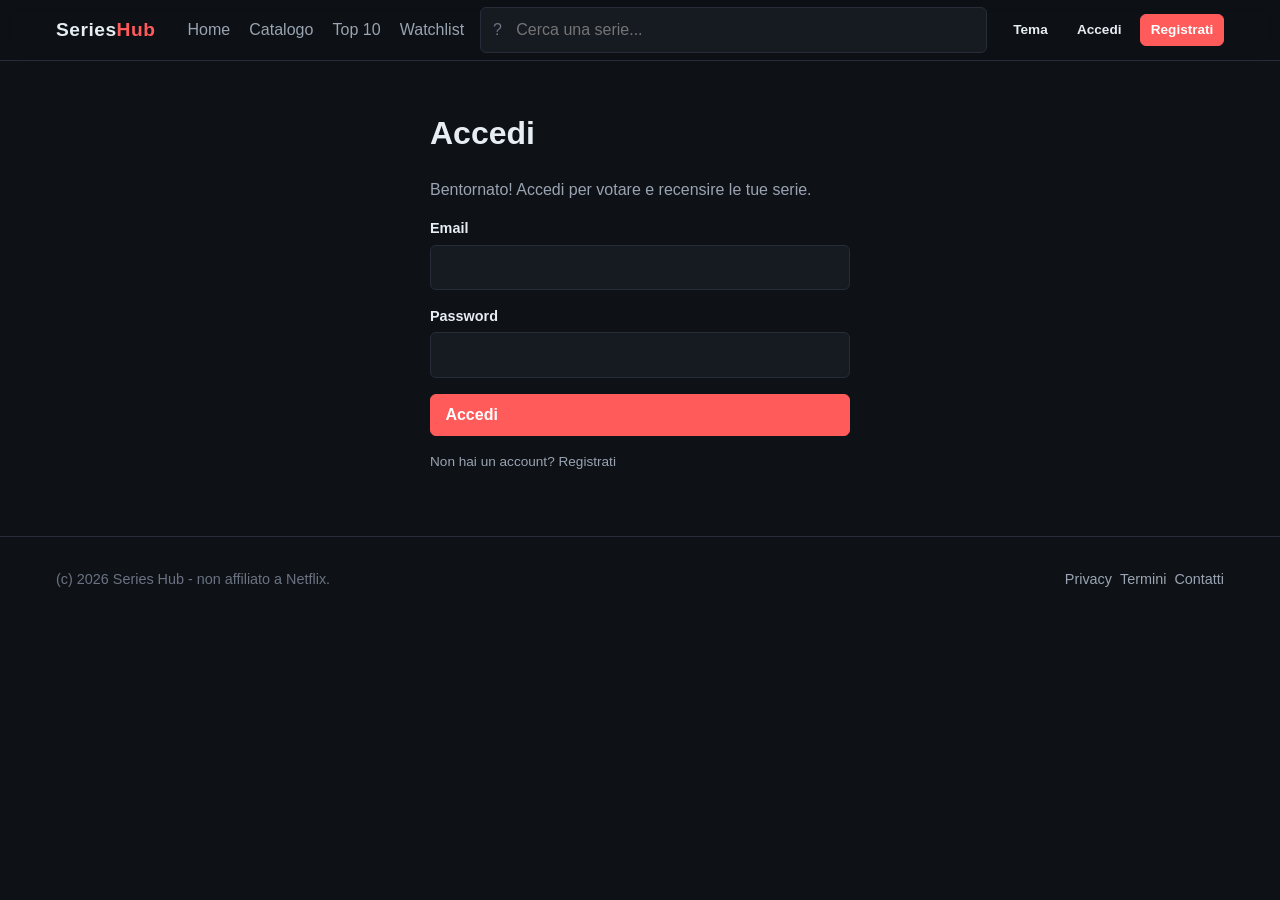
<file: src/frontend/login.html>
<!DOCTYPE html>
<html lang="it">
<head>
  <meta charset="UTF-8" />
  <meta name="viewport" content="width=device-width, initial-scale=1" />
  <title>Accedi - Series Hub</title>
  <link rel="stylesheet" href="css/styles.css" />
</head>
<body>
  <header id="navbar" class="navbar"></header>

  <main class="container">
    <form class="form" id="login-form">
      <h1>Accedi</h1>
      <p class="muted">Bentornato! Accedi per votare e recensire le tue serie.</p>

      <div class="form-row">
        <label for="email">Email</label>
        <input type="email" id="email" name="email" required autocomplete="email" />
      </div>
      <div class="form-row">
        <label for="password">Password</label>
        <input type="password" id="password" name="password" required autocomplete="current-password" />
      </div>
      <div class="form-row">
        <button type="submit" class="btn btn-primary" style="width:100%;">Accedi</button>
      </div>
      <p class="helper">Non hai un account? <a href="register.html">Registrati</a></p>
      <p class="helper" id="error-msg" style="color: var(--accent); display:none;"></p>
    </form>
  </main>

  <footer id="footer" class="footer"></footer>

  <script src="js/data.js"></script>
  <script src="js/storage.js"></script>
  <script src="js/main.js"></script>
  <script>
    document.getElementById("login-form").addEventListener("submit", e => {
      e.preventDefault();
      const email = document.getElementById("email").value.trim().toLowerCase();
      const password = document.getElementById("password").value;
      const users = Storage_.getUsers();
      const user = users.find(u => u.email === email && u.password === password);
      const err = document.getElementById("error-msg");
      if (!user) {
        err.style.display = "block";
        err.textContent = "Credenziali non valide.";
        return;
      }
      Storage_.setUser({ username: user.username, email: user.email });
      SH.toast("Accesso effettuato");
      setTimeout(() => location.href = "index.html", 400);
    });
  </script>
</body>
</html>
</file>
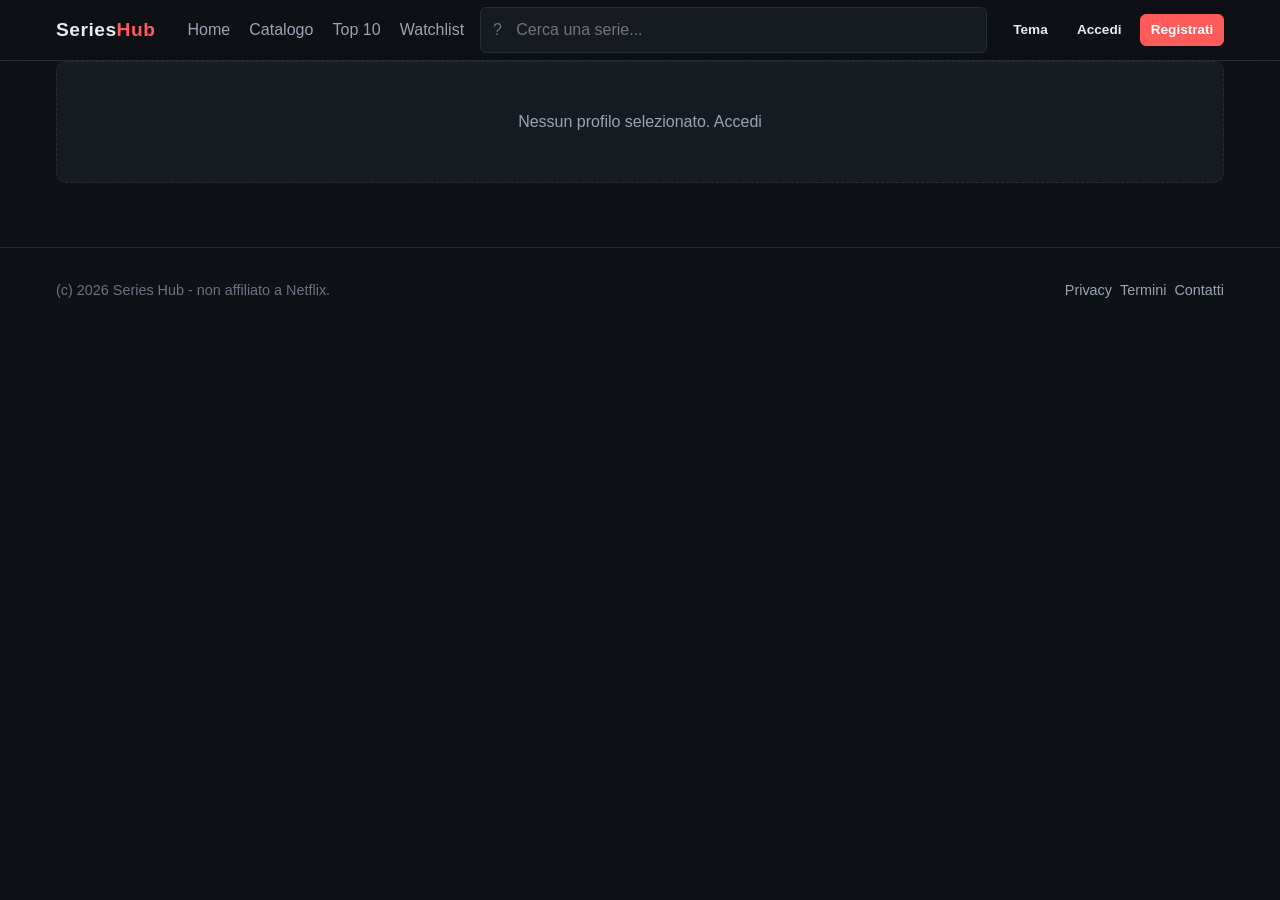
<file: src/frontend/profile.html>
<!DOCTYPE html>
<html lang="it">
<head>
  <meta charset="UTF-8" />
  <meta name="viewport" content="width=device-width, initial-scale=1" />
  <title>Profilo - Series Hub</title>
  <link rel="stylesheet" href="css/styles.css" />
</head>
<body>
  <header id="navbar" class="navbar"></header>

  <main class="container" id="content">
    <div class="empty">Caricamento...</div>
  </main>

  <footer id="footer" class="footer"></footer>

  <script src="js/data.js"></script>
  <script src="js/storage.js"></script>
  <script src="js/main.js"></script>
  <script>
    document.addEventListener("DOMContentLoaded", () => {
      const u = SH.getQuery("u");
      const me = Storage_.getUser();
      const username = u || me?.username;
      const root = document.getElementById("content");

      if (!username) {
        root.innerHTML = `<div class="empty">Nessun profilo selezionato. <a href="login.html">Accedi</a></div>`;
        return;
      }

      // Recensioni dell'utente: somma seed + locali
      const seedReviews = (window.SEED_REVIEWS || []).filter(r => r.user === username);
      const ownReviews = Storage_.getUserReviews().filter(r => r.user === username);
      const reviews = [...ownReviews, ...seedReviews]
        .sort((a, b) => (b.date || "").localeCompare(a.date || ""));

      // Watchlist solo per il proprio profilo
      const isMe = me?.username === username;
      const watchlist = isMe ? Storage_.getWatchlist() : {};
      const wlIds = Object.keys(watchlist);

      const avgRating = reviews.length
        ? (reviews.reduce((sum, r) => sum + r.rating, 0) / reviews.length).toFixed(1)
        : "-";

      // Genere preferito
      let favGenre = "-";
      if (reviews.length) {
        const tally = {};
        reviews.forEach(r => {
          const s = SH.findSeries(r.seriesId);
          if (!s) return;
          s.genres.forEach(g => { tally[g] = (tally[g] || 0) + 1; });
        });
        const top = Object.entries(tally).sort((a, b) => b[1] - a[1])[0];
        if (top) favGenre = top[0];
      }

      root.innerHTML = `
        <section class="profile-head">
          <div class="profile-avatar">${username.charAt(0).toUpperCase()}</div>
          <div>
            <h1 style="margin:0;">@${SH.escapeHtml(username)}</h1>
            <div class="muted">Membro della community</div>
            <div class="profile-stats">
              <div><div class="stat-num">${reviews.length}</div><div class="stat-label">Recensioni</div></div>
              <div><div class="stat-num">${avgRating}</div><div class="stat-label">Voto medio</div></div>
              <div><div class="stat-num">${wlIds.length}</div><div class="stat-label">In watchlist</div></div>
              <div><div class="stat-num">${SH.escapeHtml(favGenre)}</div><div class="stat-label">Genere preferito</div></div>
            </div>
          </div>
          <span class="spacer"></span>
          ${isMe ? `<button class="btn btn-ghost" id="logout2">Esci</button>` : `<button class="btn btn-primary">Segui</button>`}
        </section>

        <nav class="tabs">
          <button class="tab active" data-tab="reviews">Recensioni</button>
          ${isMe ? `<button class="tab" data-tab="watchlist">Watchlist</button>` : ""}
        </nav>

        <section class="tab-panel active" data-panel="reviews">
          ${reviews.length ? reviews.map(r => {
            const s = SH.findSeries(r.seriesId);
            if (!s) return "";
            return `
              <div class="review">
                <div class="review-head">
                  <a href="series-detail.html?id=${s.id}" style="display:flex;gap:.6rem;align-items:center;">
                    <div class="card-poster" style="width:44px;aspect-ratio:2/3;${SH.posterStyle(s)};border-radius:6px;font-size:.9rem;">${s.title.charAt(0)}</div>
                    <strong>${SH.escapeHtml(s.title)}</strong>
                  </a>
                  <span class="review-rating">${r.rating}/10</span>
                  <span class="review-date">${r.date || ""}</span>
                </div>
                <div class="review-body">${SH.escapeHtml(r.body || "")}</div>
              </div>`;
          }).join("") : `<div class="empty">Nessuna recensione ancora.</div>`}
        </section>

        ${isMe ? `
          <section class="tab-panel" data-panel="watchlist">
            ${wlIds.length
              ? `<div class="grid">${wlIds.map(id => {
                  const s = SH.findSeries(id); return s ? SH.seriesCard(s) : "";
                }).join("")}</div>`
              : `<div class="empty">Watchlist vuota. <a href="series.html">Esplora il catalogo</a></div>`
            }
          </section>` : ""}
      `;

      document.querySelectorAll(".tab").forEach(tab => {
        tab.addEventListener("click", () => {
          document.querySelectorAll(".tab").forEach(t => t.classList.remove("active"));
          document.querySelectorAll(".tab-panel").forEach(p => p.classList.remove("active"));
          tab.classList.add("active");
          document.querySelector(`[data-panel="${tab.dataset.tab}"]`).classList.add("active");
        });
      });

      document.getElementById("logout2")?.addEventListener("click", () => {
        Storage_.setUser(null);
        location.href = "index.html";
      });
    });
  </script>
</body>
</html>
</file>
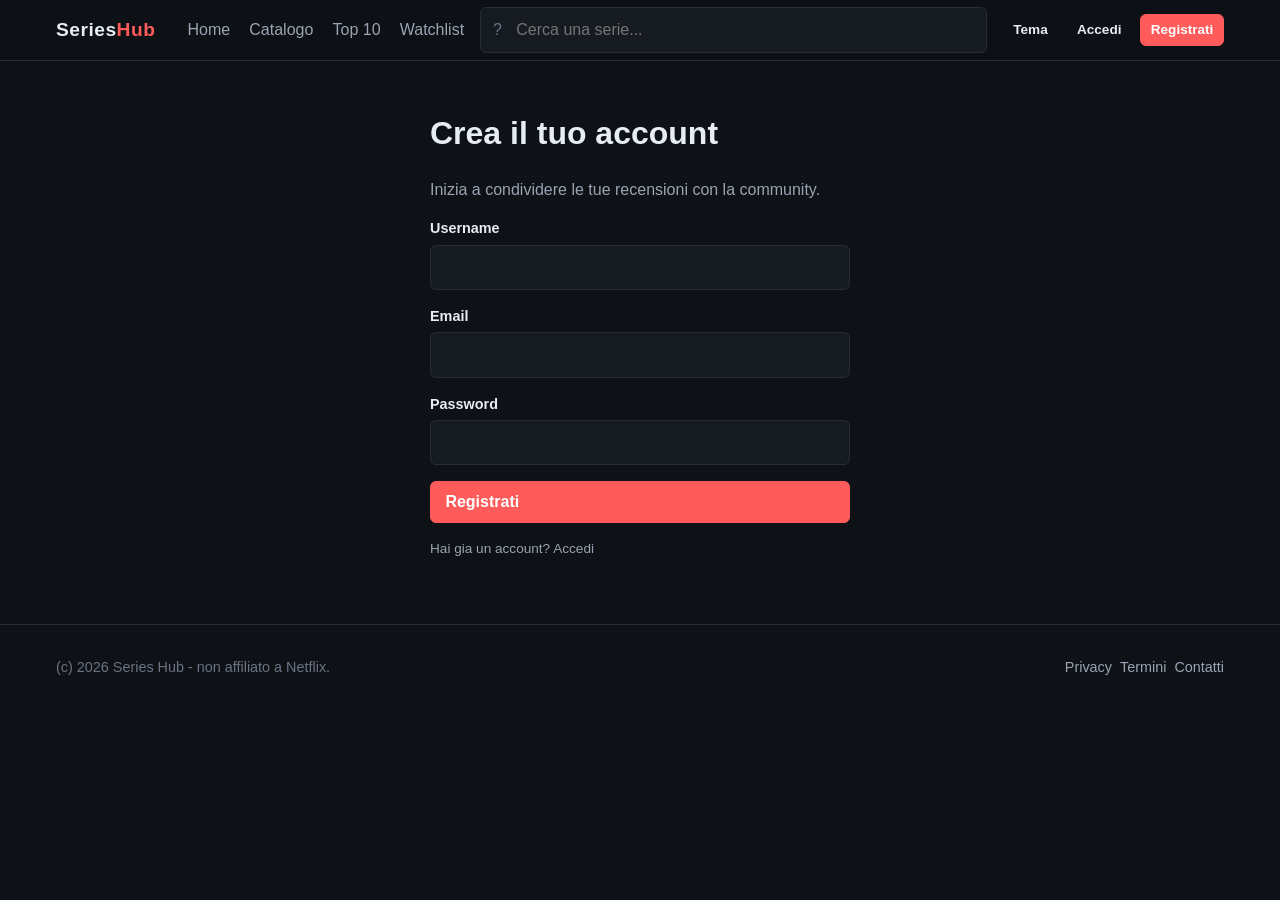
<file: src/frontend/register.html>
<!DOCTYPE html>
<html lang="it">
<head>
  <meta charset="UTF-8" />
  <meta name="viewport" content="width=device-width, initial-scale=1" />
  <title>Registrati - Series Hub</title>
  <link rel="stylesheet" href="css/styles.css" />
</head>
<body>
  <header id="navbar" class="navbar"></header>

  <main class="container">
    <form class="form" id="register-form">
      <h1>Crea il tuo account</h1>
      <p class="muted">Inizia a condividere le tue recensioni con la community.</p>

      <div class="form-row">
        <label for="username">Username</label>
        <input type="text" id="username" name="username" required minlength="3" maxlength="20" pattern="[a-zA-Z0-9_]+" />
      </div>
      <div class="form-row">
        <label for="email">Email</label>
        <input type="email" id="email" name="email" required autocomplete="email" />
      </div>
      <div class="form-row">
        <label for="password">Password</label>
        <input type="password" id="password" name="password" required minlength="6" autocomplete="new-password" />
      </div>
      <div class="form-row">
        <button type="submit" class="btn btn-primary" style="width:100%;">Registrati</button>
      </div>
      <p class="helper">Hai gia un account? <a href="login.html">Accedi</a></p>
      <p class="helper" id="error-msg" style="color: var(--accent); display:none;"></p>
    </form>
  </main>

  <footer id="footer" class="footer"></footer>

  <script src="js/data.js"></script>
  <script src="js/storage.js"></script>
  <script src="js/main.js"></script>
  <script>
    document.getElementById("register-form").addEventListener("submit", e => {
      e.preventDefault();
      const username = document.getElementById("username").value.trim();
      const email = document.getElementById("email").value.trim().toLowerCase();
      const password = document.getElementById("password").value;
      const err = document.getElementById("error-msg");

      const users = Storage_.getUsers();
      if (users.find(u => u.email === email)) {
        err.style.display = "block";
        err.textContent = "Email gia registrata.";
        return;
      }
      if (users.find(u => u.username.toLowerCase() === username.toLowerCase())) {
        err.style.display = "block";
        err.textContent = "Username gia in uso.";
        return;
      }

      users.push({ username, email, password, createdAt: new Date().toISOString() });
      Storage_.saveUsers(users);
      Storage_.setUser({ username, email });
      SH.toast("Benvenuto su Series Hub!");
      setTimeout(() => location.href = "index.html", 500);
    });
  </script>
</body>
</html>
</file>
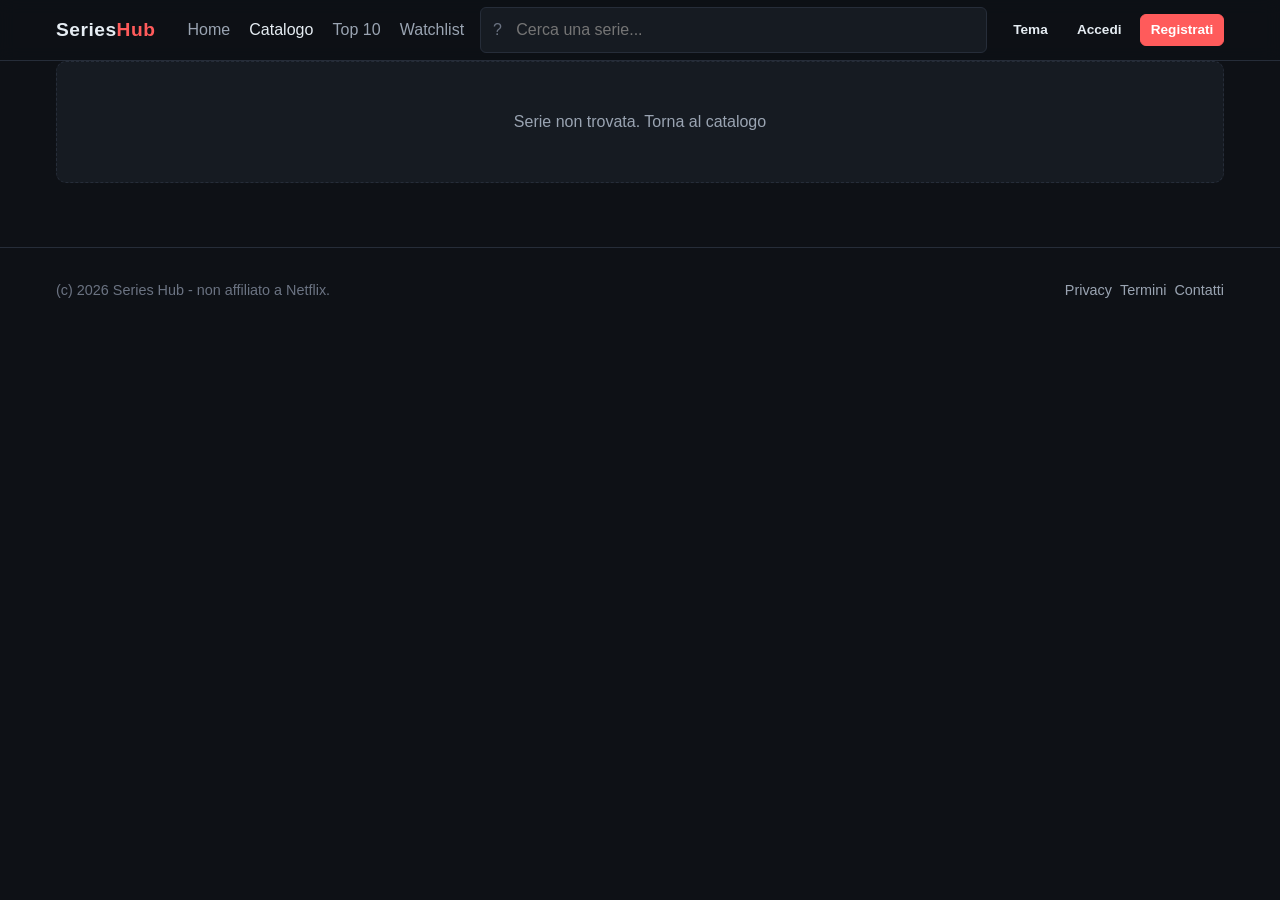
<file: src/frontend/series-detail.html>
<!DOCTYPE html>
<html lang="it">
<head>
  <meta charset="UTF-8" />
  <meta name="viewport" content="width=device-width, initial-scale=1" />
  <title>Dettaglio serie - Series Hub</title>
  <link rel="stylesheet" href="css/styles.css" />
</head>
<body data-route="series">
  <header id="navbar" class="navbar"></header>

  <main class="container" id="content">
    <div class="empty">Caricamento...</div>
  </main>

  <footer id="footer" class="footer"></footer>

  <script src="js/data.js"></script>
  <script src="js/storage.js"></script>
  <script src="js/main.js"></script>
  <script>
    document.addEventListener("DOMContentLoaded", () => {
      const id = SH.getQuery("id");
      const s = SH.findSeries(id);
      const root = document.getElementById("content");

      if (!s) {
        root.innerHTML = `<div class="empty">Serie non trovata. <a href="series.html">Torna al catalogo</a></div>`;
        return;
      }

      document.title = `${s.title} - Series Hub`;

      const user = Storage_.getUser();
      const wl = Storage_.getWatchlist()[s.id];
      const myReview = Storage_.getUserReviews().find(r => r.seriesId === s.id && r.user === user?.username);

      root.innerHTML = `
        <article class="series-hero">
          <div class="series-hero-backdrop" style="background: linear-gradient(120deg, ${s.color1}, ${s.color2});">
            <img src="${SH.backdropUrl(s)}" alt="" onerror="this.remove()" class="series-hero-img" />
          </div>
          <div class="series-hero-body">
            <div class="series-poster" style="${SH.posterStyle(s)}">
              ${SH.posterImg(s)}
              <span class="poster-fallback">${s.title.charAt(0)}</span>
            </div>
            <div class="series-info">
              <h1>${SH.escapeHtml(s.title)}</h1>
              <div class="muted">${s.year} - ${s.seasons} stagioni - ${s.status}</div>
              <div class="series-rating-big">* ${s.avgRating.toFixed(1)} <small>(${s.reviewsCount.toLocaleString("it-IT")} voti)</small></div>
              <div class="series-tags">
                ${s.genres.map(g => `<span class="tag">${g}</span>`).join("")}
              </div>
              <p>${SH.escapeHtml(s.synopsis)}</p>
              <div class="row">
                <select id="watchlist-select" style="max-width:220px;">
                  <option value="">+ Aggiungi a watchlist</option>
                  <option value="planned">Da vedere</option>
                  <option value="watching">In corso</option>
                  <option value="completed">Completata</option>
                  <option value="dropped">Abbandonata</option>
                </select>
              </div>
            </div>
          </div>
        </article>

        <nav class="tabs" role="tablist">
          <button class="tab active" data-tab="overview">Overview</button>
          <button class="tab" data-tab="reviews">Recensioni</button>
          <button class="tab" data-tab="threads">Discussioni</button>
          <button class="tab" data-tab="cast">Cast</button>
        </nav>

        <section class="tab-panel active" data-panel="overview">
          <p class="muted">Sinossi</p>
          <p>${SH.escapeHtml(s.synopsis)}</p>
          <p class="muted">Dettagli</p>
          <ul>
            <li>Anno di uscita: ${s.year}</li>
            <li>Stagioni: ${s.seasons}</li>
            <li>Stato: ${s.status}</li>
            <li>Generi: ${s.genres.join(", ")}</li>
          </ul>
        </section>

        <section class="tab-panel" data-panel="reviews">
          <div id="review-form-wrap"></div>
          <h3 style="margin-top:1.5rem;">Recensioni della community</h3>
          <div id="reviews-list"></div>
        </section>

        <section class="tab-panel" data-panel="threads">
          <div class="empty">Le discussioni saranno disponibili presto. Sarai il primo a poter aprire un thread!</div>
        </section>

        <section class="tab-panel" data-panel="cast">
          <ul>${s.cast.map(c => `<li>${SH.escapeHtml(c)}</li>`).join("")}</ul>
        </section>
      `;

      const wlSelect = document.getElementById("watchlist-select");
      if (wl) wlSelect.value = wl.status;
      wlSelect.addEventListener("change", e => {
        if (!Storage_.getUser()) {
          SH.toast("Accedi per gestire la watchlist");
          location.href = "login.html";
          return;
        }
        const v = e.target.value || null;
        Storage_.setWatchStatus(s.id, v);
        SH.toast(v ? "Aggiunta alla watchlist" : "Rimossa dalla watchlist");
      });

      // Tabs
      document.querySelectorAll(".tab").forEach(tab => {
        tab.addEventListener("click", () => {
          document.querySelectorAll(".tab").forEach(t => t.classList.remove("active"));
          document.querySelectorAll(".tab-panel").forEach(p => p.classList.remove("active"));
          tab.classList.add("active");
          document.querySelector(`[data-panel="${tab.dataset.tab}"]`).classList.add("active");
        });
      });

      // Form recensione
      const formWrap = document.getElementById("review-form-wrap");
      if (!user) {
        formWrap.innerHTML = `<div class="empty"><a href="login.html">Accedi</a> per scrivere la tua recensione.</div>`;
      } else {
        let currentRating = myReview?.rating || 0;
        formWrap.innerHTML = `
          <form id="review-form" class="review">
            <div class="review-head">
              <strong>${myReview ? "Modifica la tua recensione" : "Scrivi la tua recensione"}</strong>
            </div>
            <div class="form-row">
              <label>Voto: <span id="rating-display">${currentRating || "-"}/10</span></label>
              <div class="rating-input" id="rating-input">
                ${Array.from({ length: 10 }, (_, i) =>
                  `<button type="button" data-v="${i+1}" class="${i+1 <= currentRating ? "active" : ""}">*</button>`
                ).join("")}
              </div>
            </div>
            <div class="form-row">
              <textarea id="review-body" rows="3" placeholder="Cosa ne pensi?">${SH.escapeHtml(myReview?.body || "")}</textarea>
            </div>
            <div class="form-row row">
              <label><input type="checkbox" id="review-spoiler" ${myReview?.spoiler ? "checked" : ""} style="width:auto;"> Contiene spoiler</label>
              <span class="spacer"></span>
              <button type="submit" class="btn btn-primary">Pubblica</button>
            </div>
          </form>
        `;

        const ratingInput = document.getElementById("rating-input");
        ratingInput.addEventListener("click", e => {
          const btn = e.target.closest("button[data-v]");
          if (!btn) return;
          currentRating = parseInt(btn.dataset.v, 10);
          ratingInput.querySelectorAll("button").forEach(b => {
            b.classList.toggle("active", parseInt(b.dataset.v, 10) <= currentRating);
          });
          document.getElementById("rating-display").textContent = currentRating + "/10";
        });

        document.getElementById("review-form").addEventListener("submit", e => {
          e.preventDefault();
          if (!currentRating) { SH.toast("Scegli un voto"); return; }
          const body = document.getElementById("review-body").value.trim();
          Storage_.saveUserReview({
            seriesId: s.id,
            user: user.username,
            rating: currentRating,
            body,
            spoiler: document.getElementById("review-spoiler").checked,
            date: new Date().toISOString().slice(0, 10),
            votes: 0
          });
          SH.toast("Recensione salvata");
          renderReviews();
        });
      }

      function renderReviews() {
        const list = Storage_.getReviewsForSeries(s.id);
        const el = document.getElementById("reviews-list");
        if (!list.length) {
          el.innerHTML = `<div class="empty">Nessuna recensione. Sii il primo a scriverne una!</div>`;
          return;
        }
        el.innerHTML = list.map(r => `
          <div class="review">
            <div class="review-head">
              <div class="avatar">${r.user.charAt(0).toUpperCase()}</div>
              <div class="review-user">@${SH.escapeHtml(r.user)}</div>
              <div class="review-rating">${r.rating}/10</div>
              <div class="review-date">${r.date || ""}</div>
            </div>
            ${r.spoiler
              ? `<div class="review-body spoiler" onclick="this.classList.add('revealed')" title="Click per mostrare lo spoiler">${SH.escapeHtml(r.body)}</div>`
              : `<div class="review-body">${SH.escapeHtml(r.body)}</div>`}
            <div class="review-actions">
              <button>^ ${r.votes ?? 0}</button>
              <button>v</button>
              <button>Rispondi</button>
            </div>
          </div>
        `).join("");
      }
      renderReviews();
    });
  </script>
</body>
</html>
</file>
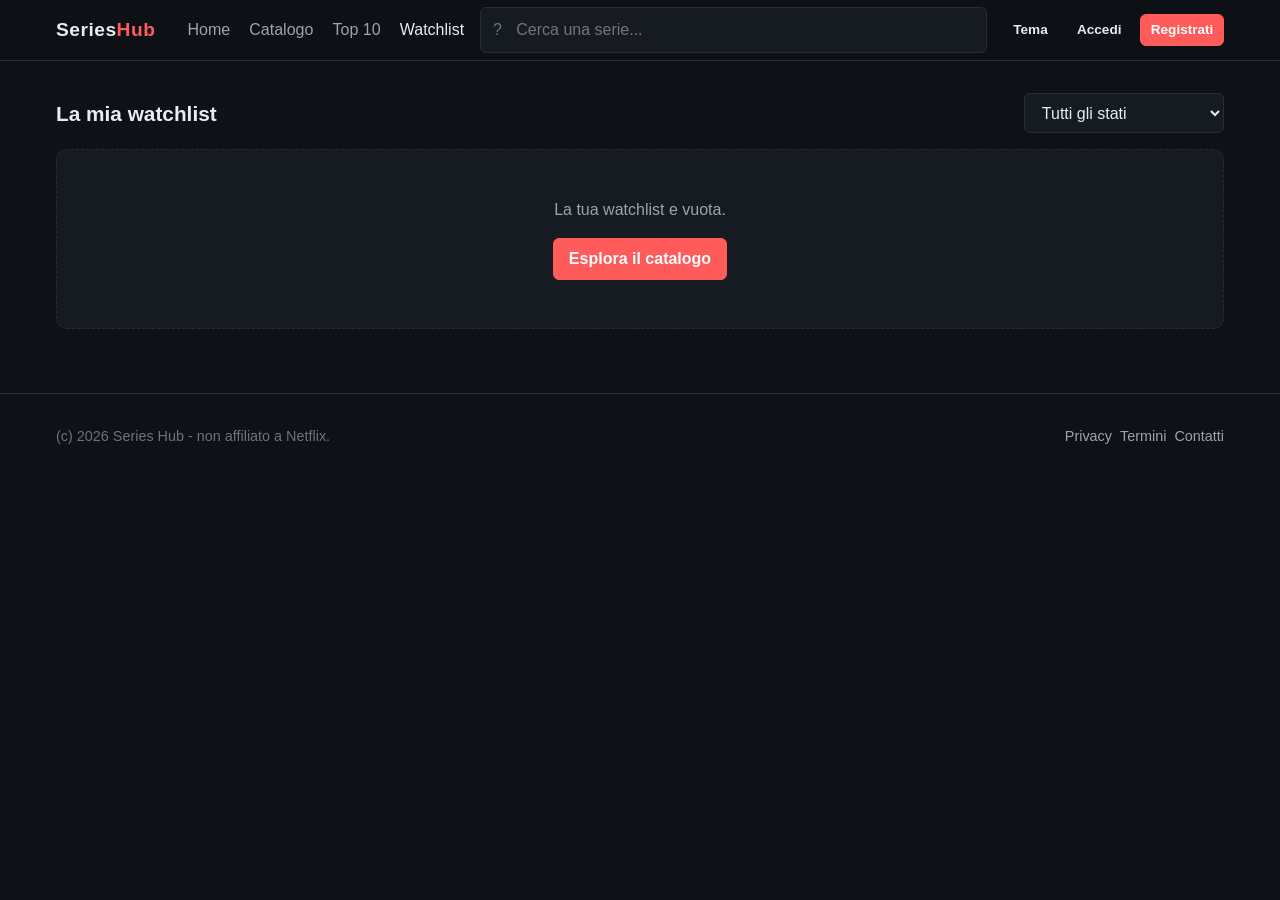
<file: src/frontend/watchlist.html>
<!DOCTYPE html>
<html lang="it">
<head>
  <meta charset="UTF-8" />
  <meta name="viewport" content="width=device-width, initial-scale=1" />
  <title>La mia watchlist - Series Hub</title>
  <link rel="stylesheet" href="css/styles.css" />
</head>
<body data-route="watchlist">
  <header id="navbar" class="navbar"></header>

  <main class="container">
    <section class="section">
      <div class="section-head">
        <h2>La mia watchlist</h2>
        <select id="status-filter" style="max-width:200px;">
          <option value="">Tutti gli stati</option>
          <option value="planned">Da vedere</option>
          <option value="watching">In corso</option>
          <option value="completed">Completate</option>
          <option value="dropped">Abbandonate</option>
        </select>
      </div>
      <div id="wl-content"></div>
    </section>
  </main>

  <footer id="footer" class="footer"></footer>

  <script src="js/data.js"></script>
  <script src="js/storage.js"></script>
  <script src="js/main.js"></script>
  <script>
    document.addEventListener("DOMContentLoaded", () => {
      const statusLabels = {
        planned: "Da vedere",
        watching: "In corso",
        completed: "Completata",
        dropped: "Abbandonata"
      };

      function render() {
        const wl = Storage_.getWatchlist();
        const filter = document.getElementById("status-filter").value;
        const ids = Object.keys(wl).filter(id => !filter || wl[id].status === filter);
        const root = document.getElementById("wl-content");

        if (!ids.length) {
          root.innerHTML = `
            <div class="empty">
              La tua watchlist e vuota.<br>
              <a class="btn btn-primary" style="margin-top:1rem;" href="series.html">Esplora il catalogo</a>
            </div>`;
          return;
        }

        const cards = ids.map(id => {
          const s = SH.findSeries(id);
          if (!s) return "";
          const status = wl[id].status;
          return `
            <div class="card" style="position:relative;">
              <a href="series-detail.html?id=${id}">
                <div class="card-poster" style="${SH.posterStyle(s)}">
                  <span class="badge" style="background: var(--bg-elev-2); color: var(--text);">${statusLabels[status]}</span>
                  <span aria-hidden="true">[${s.title.charAt(0)}]</span>
                </div>
              </a>
              <div class="card-body">
                <h3 class="card-title">${SH.escapeHtml(s.title)}</h3>
                <div class="card-meta">
                  <span>${s.year}</span>
                  <span>-</span>
                  <span>${s.seasons} stag.</span>
                </div>
                <button class="btn btn-sm btn-ghost" style="margin-top:.5rem;" data-remove="${id}">Rimuovi</button>
              </div>
            </div>`;
        }).join("");

        root.innerHTML = `<div class="grid">${cards}</div>`;
        root.querySelectorAll("[data-remove]").forEach(btn => {
          btn.addEventListener("click", () => {
            Storage_.setWatchStatus(btn.dataset.remove, null);
            SH.toast("Rimossa dalla watchlist");
            render();
          });
        });
      }

      document.getElementById("status-filter").addEventListener("change", render);
      render();
    });
  </script>
</body>
</html>
</file>
<file: src/frontend/css/styles.css>
/* Series Hub - Vanilla CSS, dark mode by default, mobile-first */

:root {
  --bg: #0e1116;
  --bg-elev: #161b22;
  --bg-elev-2: #1f2630;
  --border: #262d39;
  --text: #e6edf3;
  --text-dim: #9aa4b2;
  --text-muted: #6b7382;
  --accent: #ff5b5b;
  --accent-hover: #ff7373;
  --gold: #ffb347;
  --green: #2ea043;
  --radius: 10px;
  --radius-sm: 6px;
  --shadow: 0 4px 14px rgba(0, 0, 0, 0.35);
  --maxw: 1200px;
}

[data-theme="light"] {
  --bg: #ffffff;
  --bg-elev: #f5f6f8;
  --bg-elev-2: #e9ecef;
  --border: #dde1e6;
  --text: #1a1d21;
  --text-dim: #475566;
  --text-muted: #6b7480;
  --shadow: 0 4px 14px rgba(0, 0, 0, 0.08);
}

* { box-sizing: border-box; }

html, body {
  margin: 0;
  padding: 0;
  background: var(--bg);
  color: var(--text);
  font-family: -apple-system, BlinkMacSystemFont, "Segoe UI", Roboto,
               Oxygen, Ubuntu, Cantarell, sans-serif;
  font-size: 16px;
  line-height: 1.5;
  -webkit-font-smoothing: antialiased;
}

a { color: inherit; text-decoration: none; }
a:hover { color: var(--accent); }

img { display: block; max-width: 100%; }

button {
  font: inherit;
  cursor: pointer;
  border: none;
  background: none;
  color: inherit;
}

input, textarea, select {
  font: inherit;
  color: inherit;
  background: var(--bg-elev);
  border: 1px solid var(--border);
  border-radius: var(--radius-sm);
  padding: 0.6rem 0.8rem;
  width: 100%;
}

input:focus, textarea:focus, select:focus {
  outline: 2px solid var(--accent);
  outline-offset: 1px;
}

/* Layout container */
.container {
  width: 100%;
  max-width: var(--maxw);
  margin: 0 auto;
  padding: 0 1rem;
}

/* ---------- Navbar ---------- */
.navbar {
  position: sticky;
  top: 0;
  z-index: 50;
  background: rgba(14, 17, 22, 0.85);
  backdrop-filter: blur(8px);
  border-bottom: 1px solid var(--border);
}
[data-theme="light"] .navbar { background: rgba(255,255,255,0.85); }

.navbar .container {
  display: flex;
  align-items: center;
  gap: 1rem;
  height: 60px;
}

.logo {
  font-weight: 800;
  font-size: 1.2rem;
  letter-spacing: 0.5px;
}
.logo span { color: var(--accent); }

.nav-links {
  display: none;
  gap: 1.2rem;
  margin-left: 1rem;
}
.nav-links a { color: var(--text-dim); font-weight: 500; }
.nav-links a:hover, .nav-links a.active { color: var(--text); }

.nav-search {
  flex: 1;
  position: relative;
}
.nav-search input {
  padding-left: 2.2rem;
  background: var(--bg-elev);
}
.nav-search::before {
  content: "?";
  position: absolute;
  left: 0.8rem;
  top: 50%;
  transform: translateY(-50%);
  color: var(--text-muted);
}

.nav-actions { display: flex; gap: 0.5rem; align-items: center; }

.btn {
  display: inline-flex;
  align-items: center;
  gap: 0.4rem;
  padding: 0.5rem 0.9rem;
  border-radius: var(--radius-sm);
  background: var(--bg-elev);
  color: var(--text);
  border: 1px solid var(--border);
  font-weight: 600;
  transition: all 0.15s ease;
}
.btn:hover { background: var(--bg-elev-2); color: var(--text); }
.btn-primary {
  background: var(--accent);
  border-color: var(--accent);
  color: white;
}
.btn-primary:hover { background: var(--accent-hover); border-color: var(--accent-hover); color: white; }
.btn-ghost { background: transparent; border-color: transparent; }
.btn-sm { padding: 0.3rem 0.6rem; font-size: 0.85rem; }

@media (min-width: 760px) {
  .nav-links { display: flex; }
}

/* ---------- Hero ---------- */
.hero {
  position: relative;
  min-height: 360px;
  border-radius: var(--radius);
  overflow: hidden;
  margin: 1.5rem 0;
  background: linear-gradient(135deg, #2a1f3d, #4a2c5e);
  display: flex;
  align-items: flex-end;
  padding: 2rem;
}
.hero::before {
  content: "";
  position: absolute; inset: 0;
  background: linear-gradient(to top, rgba(0,0,0,0.85), transparent 60%);
  z-index: 1;
}
.hero-bg-img {
  position: absolute; inset: 0;
  width: 100%; height: 100%;
  object-fit: cover;
  z-index: 0;
}
.hero-content { position: relative; z-index: 2; max-width: 600px; }
.hero h1 { font-size: 2.2rem; margin: 0 0 0.5rem; }
.hero p { color: var(--text-dim); margin: 0 0 1rem; }
.hero-meta { display: flex; gap: 1rem; align-items: center; margin-bottom: 1rem; flex-wrap: wrap; }

/* ---------- Section ---------- */
.section { margin: 2rem 0; }
.section-head {
  display: flex; justify-content: space-between; align-items: center;
  margin-bottom: 1rem;
}
.section-head h2 { font-size: 1.3rem; margin: 0; }
.section-head a { color: var(--text-dim); font-size: 0.9rem; }

/* ---------- Cards / grid ---------- */
.grid {
  display: grid;
  grid-template-columns: repeat(2, 1fr);
  gap: 1rem;
}
@media (min-width: 560px) { .grid { grid-template-columns: repeat(3, 1fr); } }
@media (min-width: 800px) { .grid { grid-template-columns: repeat(4, 1fr); } }
@media (min-width: 1100px) { .grid { grid-template-columns: repeat(5, 1fr); } }

.card {
  background: var(--bg-elev);
  border: 1px solid var(--border);
  border-radius: var(--radius);
  overflow: hidden;
  transition: transform 0.15s ease, border-color 0.15s ease;
  display: flex;
  flex-direction: column;
}
.card:hover { transform: translateY(-2px); border-color: var(--accent); }

.card-poster {
  aspect-ratio: 2 / 3;
  background: var(--bg-elev-2);
  position: relative;
  display: flex;
  align-items: center;
  justify-content: center;
  font-size: 3rem;
  color: var(--text-muted);
  overflow: hidden;
}
.card-poster img {
  position: absolute;
  inset: 0;
  width: 100%;
  height: 100%;
  object-fit: cover;
  z-index: 1;
}
.card-poster .badge,
.card-poster .card-rank { z-index: 2; }
.card-poster .poster-fallback {
  font-size: 3rem;
  font-weight: 800;
  color: rgba(255,255,255,0.4);
}
.card-poster .badge {
  position: absolute;
  top: 0.5rem; left: 0.5rem;
  background: var(--accent);
  color: white;
  font-size: 0.75rem;
  padding: 0.15rem 0.45rem;
  border-radius: 999px;
  font-weight: 700;
}
.card-rank {
  position: absolute;
  bottom: -10px; left: 0.5rem;
  font-size: 4rem;
  font-weight: 900;
  color: var(--bg);
  -webkit-text-stroke: 2px var(--accent);
  line-height: 1;
}

.card-body { padding: 0.7rem; }
.card-title { font-weight: 700; margin: 0 0 0.2rem; font-size: 0.95rem; }
.card-meta { display: flex; gap: 0.4rem; align-items: center; color: var(--text-dim); font-size: 0.82rem; }
.card-meta .star { color: var(--gold); }

/* ---------- Series detail page ---------- */
.series-hero {
  position: relative;
  border-radius: var(--radius);
  overflow: hidden;
  margin: 1.5rem 0;
  background: var(--bg-elev);
}
.series-hero-backdrop {
  height: 280px;
  background: linear-gradient(120deg, #1e3a5f, #3d2a5e);
  position: relative;
}
.series-hero-backdrop::after {
  content: "";
  position: absolute; inset: 0;
  background: linear-gradient(to top, var(--bg-elev), transparent 70%);
}
.series-hero-body {
  display: grid;
  grid-template-columns: 1fr;
  gap: 1.5rem;
  padding: 1rem 1.5rem 1.5rem;
  margin-top: -120px;
  position: relative;
  z-index: 1;
}
@media (min-width: 760px) {
  .series-hero-body { grid-template-columns: 200px 1fr; }
}
.series-poster {
  aspect-ratio: 2 / 3;
  background: var(--bg-elev-2);
  border-radius: var(--radius);
  display: flex; align-items: center; justify-content: center;
  font-size: 3rem; color: var(--text-muted);
  border: 1px solid var(--border);
  position: relative;
  overflow: hidden;
}
.series-poster img {
  position: absolute; inset: 0;
  width: 100%; height: 100%;
  object-fit: cover;
}
.series-hero-img {
  position: absolute; inset: 0;
  width: 100%; height: 100%;
  object-fit: cover;
}
.series-info h1 { margin: 0 0 0.5rem; font-size: 1.8rem; }
.series-tags { display: flex; gap: 0.4rem; flex-wrap: wrap; margin: 0.5rem 0; }
.tag {
  background: var(--bg-elev-2);
  border: 1px solid var(--border);
  padding: 0.2rem 0.6rem;
  border-radius: 999px;
  font-size: 0.8rem;
  color: var(--text-dim);
}
.series-rating-big {
  display: inline-flex; align-items: center; gap: 0.4rem;
  font-size: 1.4rem; font-weight: 800; color: var(--gold);
  margin: 0.5rem 0;
}
.series-rating-big small { color: var(--text-dim); font-size: 0.8rem; font-weight: 500; }

/* Tabs */
.tabs {
  display: flex;
  gap: 0.5rem;
  border-bottom: 1px solid var(--border);
  margin: 1rem 0;
  overflow-x: auto;
}
.tab {
  padding: 0.7rem 1rem;
  color: var(--text-dim);
  border-bottom: 2px solid transparent;
  white-space: nowrap;
  font-weight: 600;
}
.tab.active { color: var(--text); border-bottom-color: var(--accent); }
.tab:hover { color: var(--text); }

.tab-panel { display: none; }
.tab-panel.active { display: block; }

/* Reviews */
.review {
  background: var(--bg-elev);
  border: 1px solid var(--border);
  border-radius: var(--radius);
  padding: 1rem;
  margin-bottom: 0.8rem;
}
.review-head {
  display: flex;
  align-items: center;
  gap: 0.6rem;
  margin-bottom: 0.5rem;
  flex-wrap: wrap;
}
.avatar {
  width: 36px; height: 36px; border-radius: 50%;
  background: linear-gradient(135deg, var(--accent), var(--gold));
  display: flex; align-items: center; justify-content: center;
  font-weight: 700; color: white; flex-shrink: 0;
}
.review-user { font-weight: 600; }
.review-rating { color: var(--gold); font-weight: 700; }
.review-date { color: var(--text-muted); font-size: 0.85rem; margin-left: auto; }
.review-body { color: var(--text-dim); }
.review-body.spoiler {
  background: var(--bg-elev-2);
  filter: blur(4px);
  cursor: pointer;
  user-select: none;
}
.review-body.spoiler.revealed { filter: none; cursor: auto; }
.review-actions { display: flex; gap: 0.5rem; margin-top: 0.6rem; align-items: center; font-size: 0.9rem; color: var(--text-dim); }
.review-actions button { color: var(--text-dim); }
.review-actions button:hover { color: var(--text); }

/* Forms */
.form { max-width: 420px; margin: 3rem auto; }
.form h1 { margin-top: 0; }
.form-row { margin-bottom: 1rem; }
.form-row label { display: block; margin-bottom: 0.3rem; font-weight: 600; font-size: 0.9rem; }
.form .helper { color: var(--text-dim); font-size: 0.85rem; margin-top: 0.5rem; }

/* Profile */
.profile-head {
  display: flex; gap: 1rem; align-items: center;
  margin: 1.5rem 0;
  padding: 1.5rem;
  background: var(--bg-elev);
  border: 1px solid var(--border);
  border-radius: var(--radius);
  flex-wrap: wrap;
}
.profile-avatar {
  width: 80px; height: 80px; border-radius: 50%;
  background: linear-gradient(135deg, var(--accent), var(--gold));
  display: flex; align-items: center; justify-content: center;
  font-size: 2rem; font-weight: 800; color: white;
}
.profile-stats { display: flex; gap: 1.5rem; margin-top: 0.5rem; flex-wrap: wrap; }
.stat-num { font-size: 1.3rem; font-weight: 800; color: var(--text); }
.stat-label { color: var(--text-dim); font-size: 0.85rem; }

/* Rating input (1-10 stars) */
.rating-input { display: inline-flex; gap: 2px; }
.rating-input button {
  font-size: 1.4rem;
  color: var(--bg-elev-2);
  transition: color 0.1s;
  padding: 0;
}
.rating-input button.active,
.rating-input button.hover { color: var(--gold); }

/* Footer */
.footer {
  border-top: 1px solid var(--border);
  margin-top: 4rem;
  padding: 2rem 0;
  color: var(--text-muted);
  font-size: 0.9rem;
}
.footer .container { display: flex; justify-content: space-between; gap: 1rem; flex-wrap: wrap; }
.footer a { color: var(--text-dim); }

/* Utility */
.muted { color: var(--text-dim); }
.center { text-align: center; }
.empty {
  padding: 3rem 1rem;
  text-align: center;
  color: var(--text-dim);
  background: var(--bg-elev);
  border: 1px dashed var(--border);
  border-radius: var(--radius);
}
.row { display: flex; gap: 0.5rem; align-items: center; flex-wrap: wrap; }
.spacer { flex: 1; }
.hidden { display: none !important; }

/* Toast */
.toast {
  position: fixed;
  bottom: 1.5rem; left: 50%;
  transform: translateX(-50%);
  background: var(--bg-elev-2);
  border: 1px solid var(--border);
  padding: 0.7rem 1.2rem;
  border-radius: var(--radius);
  box-shadow: var(--shadow);
  opacity: 0;
  pointer-events: none;
  transition: opacity 0.2s;
  z-index: 100;
}
.toast.show { opacity: 1; }
</file>
